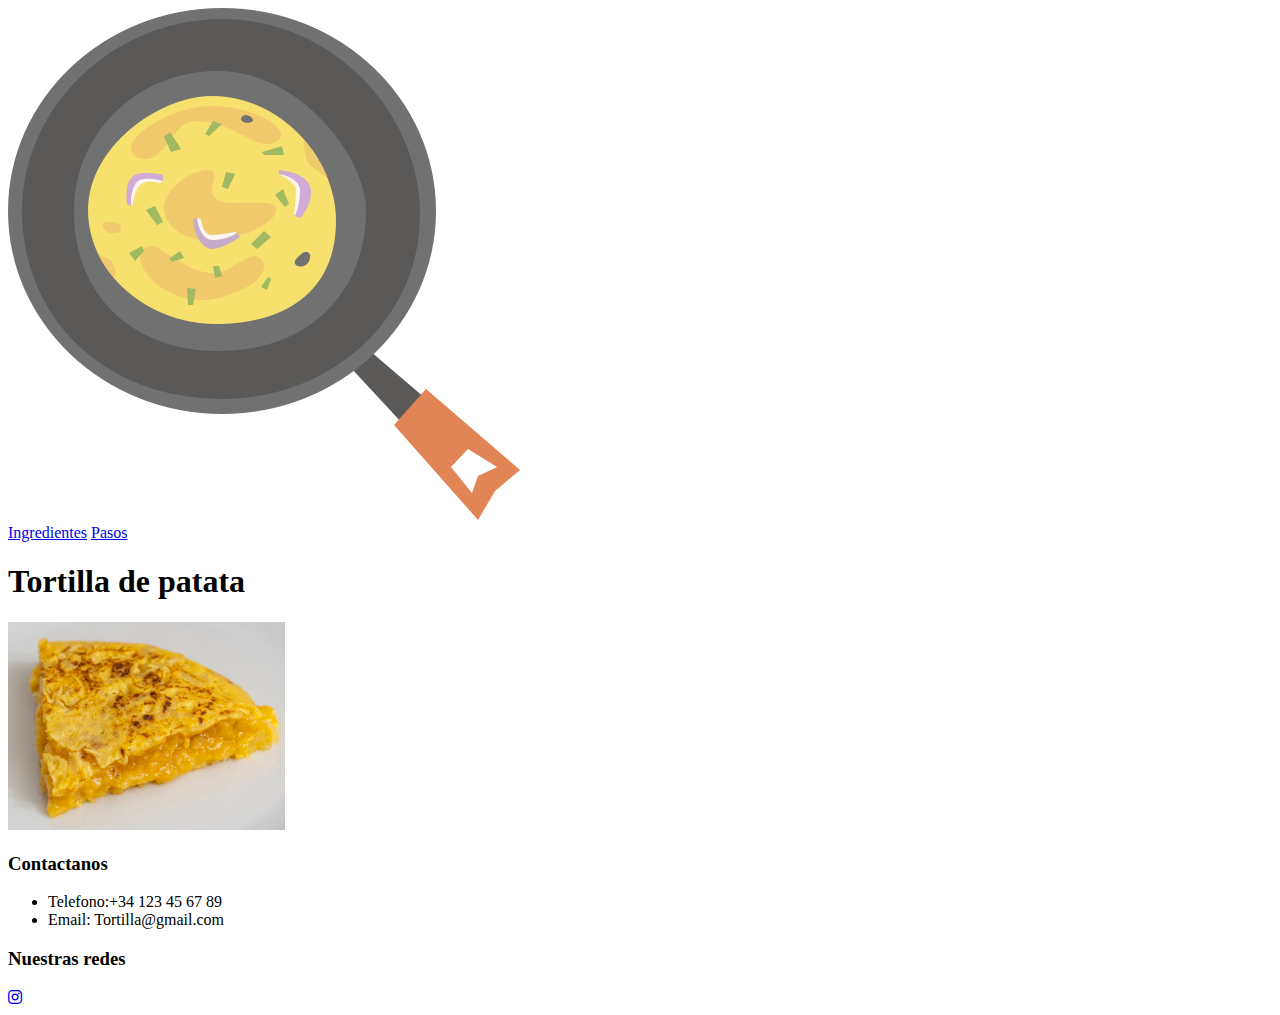
<file: index.html>
<!DOCTYPE html>
<html lang="en">

<head>
    <meta charset="UTF-8">
    <meta name="viewport" content="width=device-width, initial-scale=1.0">
    <title>Tortilla</title>
    <link rel="stylesheet" href="style.css">
    <link rel="stylesheet" href="https://cdnjs.cloudflare.com/ajax/libs/font-awesome/6.5.0/css/all.min.css">

</head>

<body>

    <main>
        <header>
            <div class="icono_index">
                <a href="index.html"><img src="imagenes/tortilla.png" alt="Regreso a paguina principal"></a>
            </div>
            <div class="botones_navbar">
                <a href="ingredientes.html">Ingredientes</a>
                <a href="pasos.html">Pasos</a>
            </div>
        </header>

        <h1>Tortilla de patata</h1>
        <img src="./imagenes/tortillion.png" alt="Una buena tortilla de patata">
    </main>
    <footer>
        <section class="contactanos">
            <h3>Contactanos</h3>
            <ul>
                <li>Telefono:+34 123 45 67 89</li>
                <li>Email: Tortilla@gmail.com</li>
            </ul>
        </section>
        <section class="social">
            <h3>Nuestras redes</h3>
            <a class="Instagram" href="https://Instagram.com/tortilla" alt="Instagram" target="_blank">
                <i class="fab fa-instagram"></i>
                <a href="https://x.com/tortilla"></a>
        </section>
    </footer>
</body>

</html>
</file>
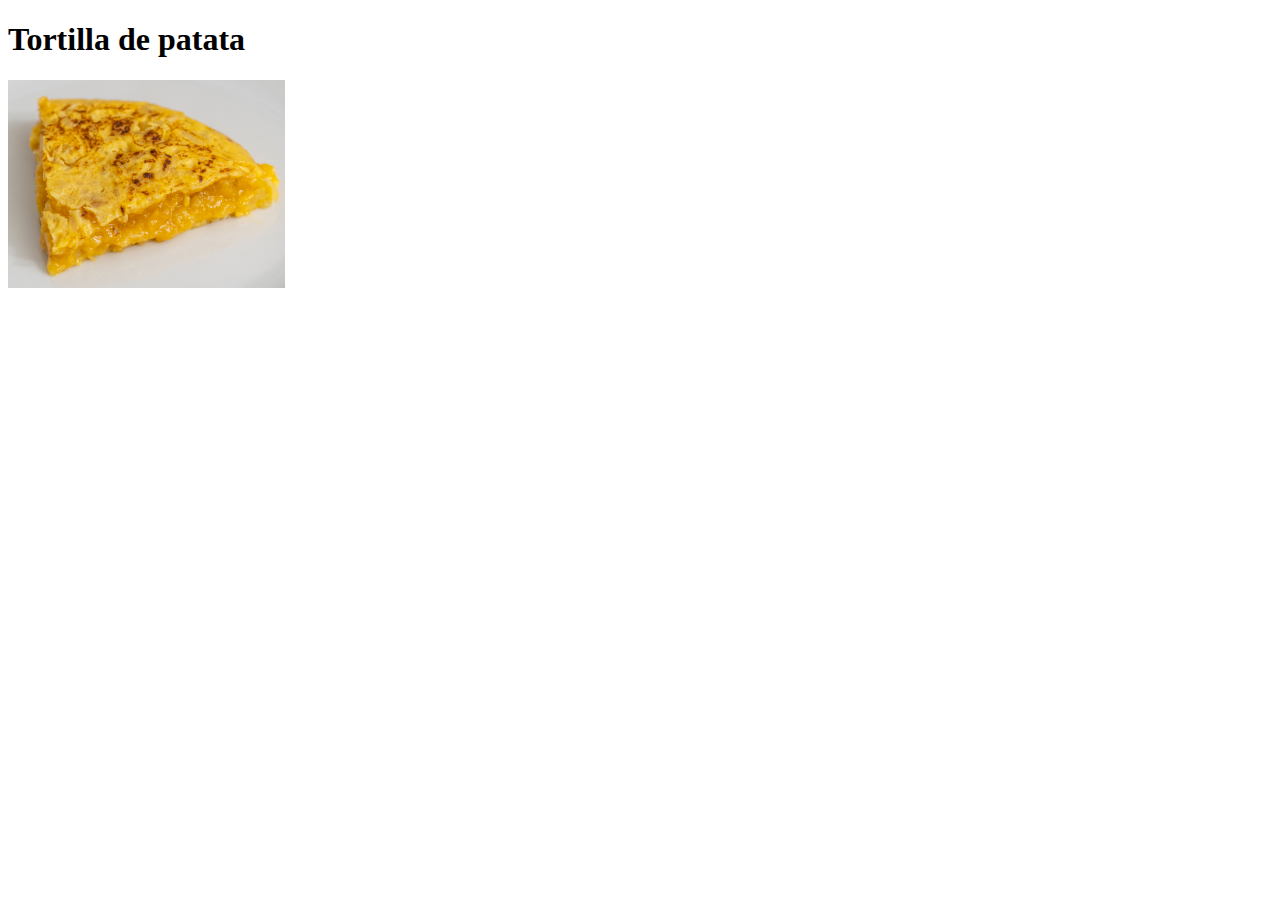
<file: index..html>
<!DOCTYPE html>
<html lang="en">
<head>
    <meta charset="UTF-8">
    <meta name="viewport" content="width=device-width, initial-scale=1.0">
    <title>Tortilla</title>
    <link rel="stylesheet" href="style.css">
</head>
<body>
    <h1>Tortilla de patata</h1>
    <img src="imagenes/Captura de pantalla 2025-04-24 172628.png" alt="Una buena tortilla de patata">
</body>
</html>
</file>
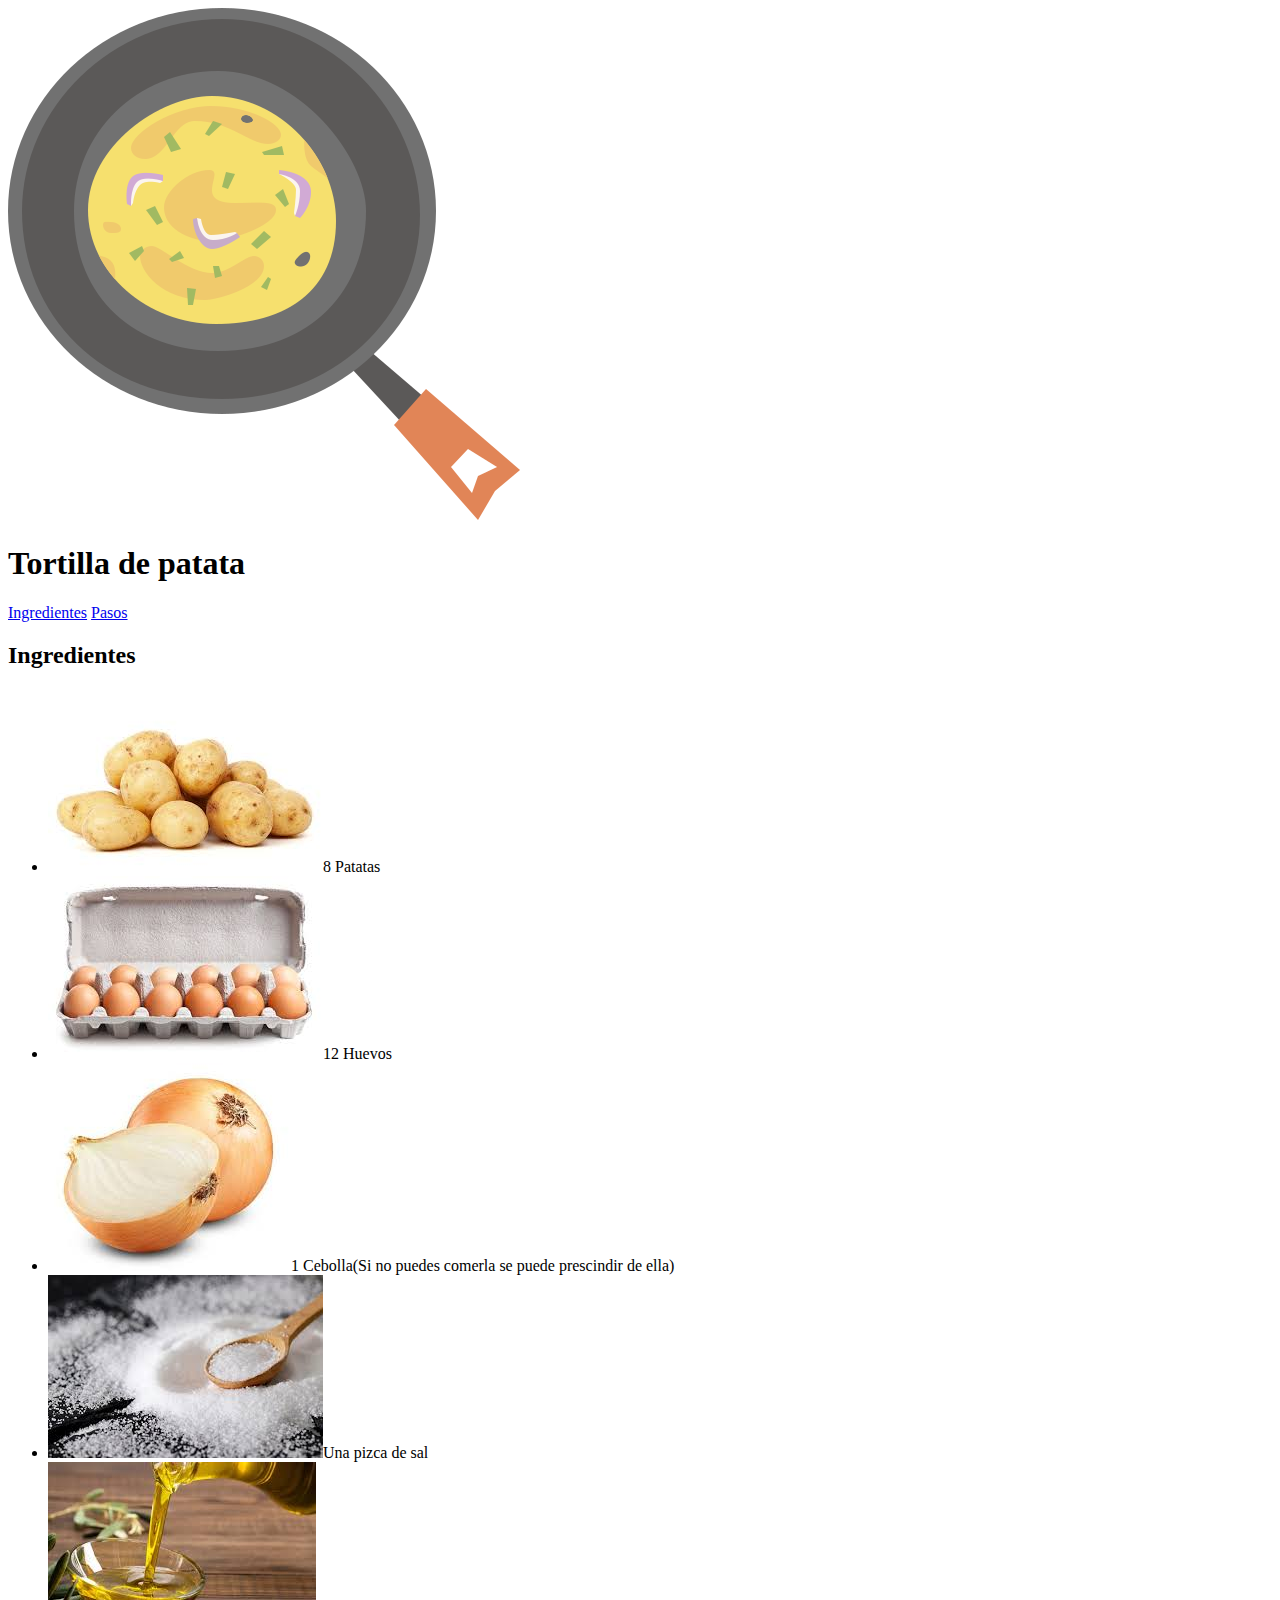
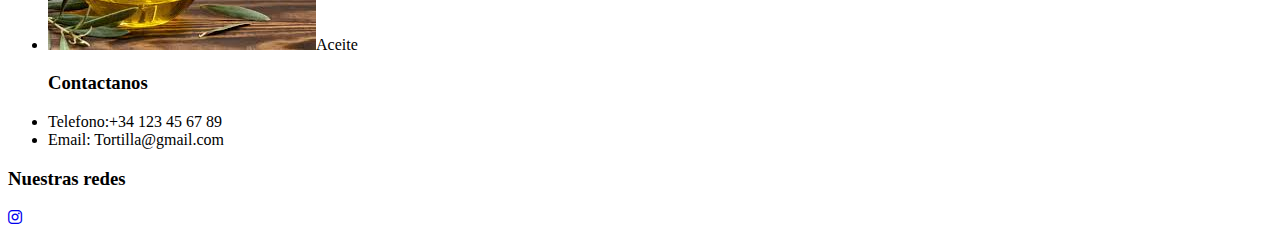
<file: ingredientes.html>
<!DOCTYPE html>
<html lang="en">

<head>
    <meta charset="UTF-8">
    <meta name="viewport" content="width=device-width, initial-scale=1.0">
    <title>Tortilla</title>
    <link rel="stylesheet" href="style.css">
    <link rel="stylesheet" href="https://cdnjs.cloudflare.com/ajax/libs/font-awesome/6.5.0/css/all.min.css">
</head>

<body>
    <header>
        <div class="icono_index">
            <a href="index.html"><img src="imagenes/tortilla.png" alt="Regreso a paguina principal"></a>
        </div>
        <h1>Tortilla de patata</h1>
        <div class="botones_navbar">
            <a href="ingredientes.html">Ingredientes</a>
            <a href="pasos.html">Pasos</a>
        </div>
    </header>
    <main>
        <h2>Ingredientes</h2>

        <ul class="ingredientes">
            <li><img src="./imagenes/patatas.jpg" alt="imagen patatas">8 Patatas</li>
            <li><img src="./imagenes/huevos.jpg" alt="imagen huevos">12 Huevos</li>
            <li><img src="./imagenes/cebolla.jpg" alt="imagen cebolla">1 Cebolla(Si no puedes comerla se puede
                prescindir de
                ella)</li>
            <li><img src="./imagenes/sal.jpg" alt="imagen sal">Una pizca de sal</li>
            <li><img src="./imagenes/aceite.jpg" alt=" imagen aceite">Aceite</li>
        </ul>
    </main>
    <footer>
        <section class="contactanos">
            <ul>
                <h3>Contactanos</h3>
                <li>Telefono:+34 123 45 67 89</li>
                <li>Email: Tortilla@gmail.com</li>
            </ul>
        </section>
        <section class="social">
            <h3>Nuestras redes</h3>
            <a class="Instagram" href="https://Instagram.com/tortilla" target="_blank">
                <i class="fab fa-instagram"></i>
                <a href="x.com/tortilla"></a>
        </section>
    </footer>
</body>

</html>
</file>
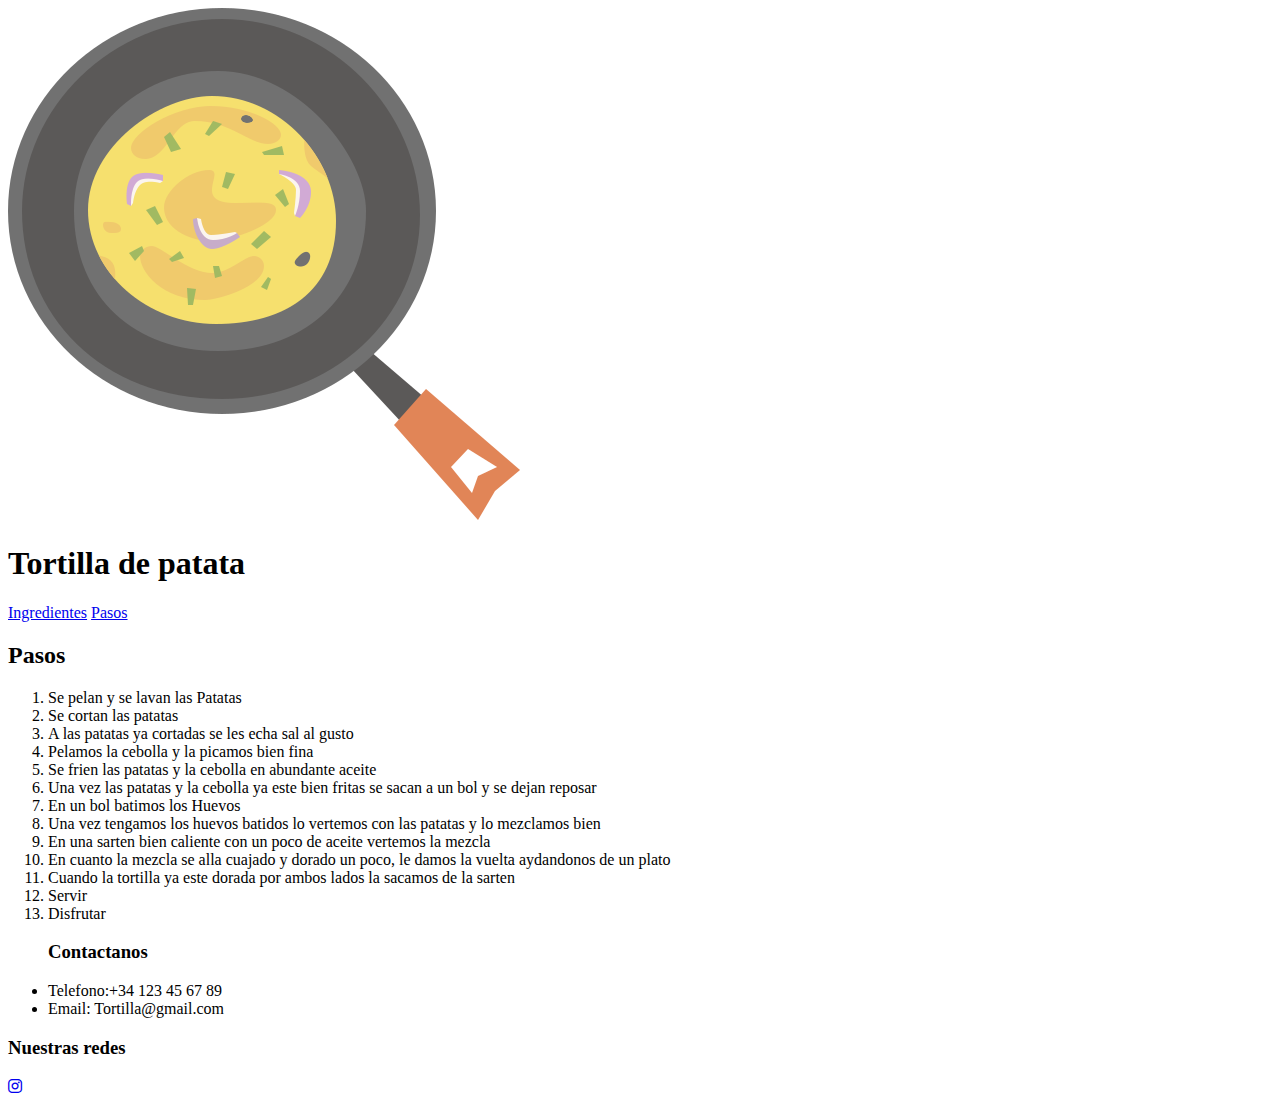
<file: pasos.html>
<!DOCTYPE html>
<html lang="en">

<head>
    <meta charset="UTF-8">
    <meta name="viewport" content="width=device-width, initial-scale=1.0">
    <title>Tortilla</title>
    <link rel="stylesheet" href="style.css">
    <link rel="stylesheet" href="https://cdnjs.cloudflare.com/ajax/libs/font-awesome/6.5.0/css/all.min.css">
</head>

<body>

    <header>
        <div class="icono_index">
            <a href="index.html"><img src="imagenes/tortilla.png" alt="Regreso a paguina principal"></a>
        </div>
        <h1>Tortilla de patata</h1>
        <div class="botones_navbar">
            <a href="ingredientes.html">Ingredientes</a>
            <a href="pasos.html">Pasos</a>
        </div>
    </header>

    <main>
        <h2>Pasos</h2>

        <ol class="pasos">
            <li>Se pelan y se lavan las Patatas</li>
            <li>Se cortan las patatas</li>
            <li>A las patatas ya cortadas se les echa sal al gusto </li>
            <li>Pelamos la cebolla y la picamos bien fina</li>
            <li>Se frien las patatas y la cebolla en abundante aceite</li>
            <li>Una vez las patatas y la cebolla ya este bien fritas se sacan a un bol y se dejan reposar</li>
            <li>En un bol batimos los Huevos</li>
            <li>Una vez tengamos los huevos batidos lo vertemos con las patatas y lo mezclamos bien</li>
            <li>En una sarten bien caliente con un poco de aceite vertemos la mezcla</li>
            <li>En cuanto la mezcla se alla cuajado y dorado un poco, le damos la vuelta aydandonos de un plato</li>
            <li>Cuando la tortilla ya este dorada por ambos lados la sacamos de la sarten</li>
            <li>Servir</li>
            <li>Disfrutar</li>
        </ol>
    </main>

    <footer>
        <section class="contactanos">
            <ul>
                <h3>Contactanos</h3>
                <li>Telefono:+34 123 45 67 89</li>
                <li>Email: Tortilla@gmail.com</li>
            </ul>
        </section>
        <section class="social">
            <h3>Nuestras redes</h3>
            <a class="Instagram" href="https://Instagram.com/tortilla" target="_blank">
                <i class="fab fa-instagram"></i>
                <a href="x.com/tortilla"></a>
        </section>
    </footer>
</body>

</html>
</file>
<file: style.css>
*{
    box-sizing: border-box;
}
</file>
